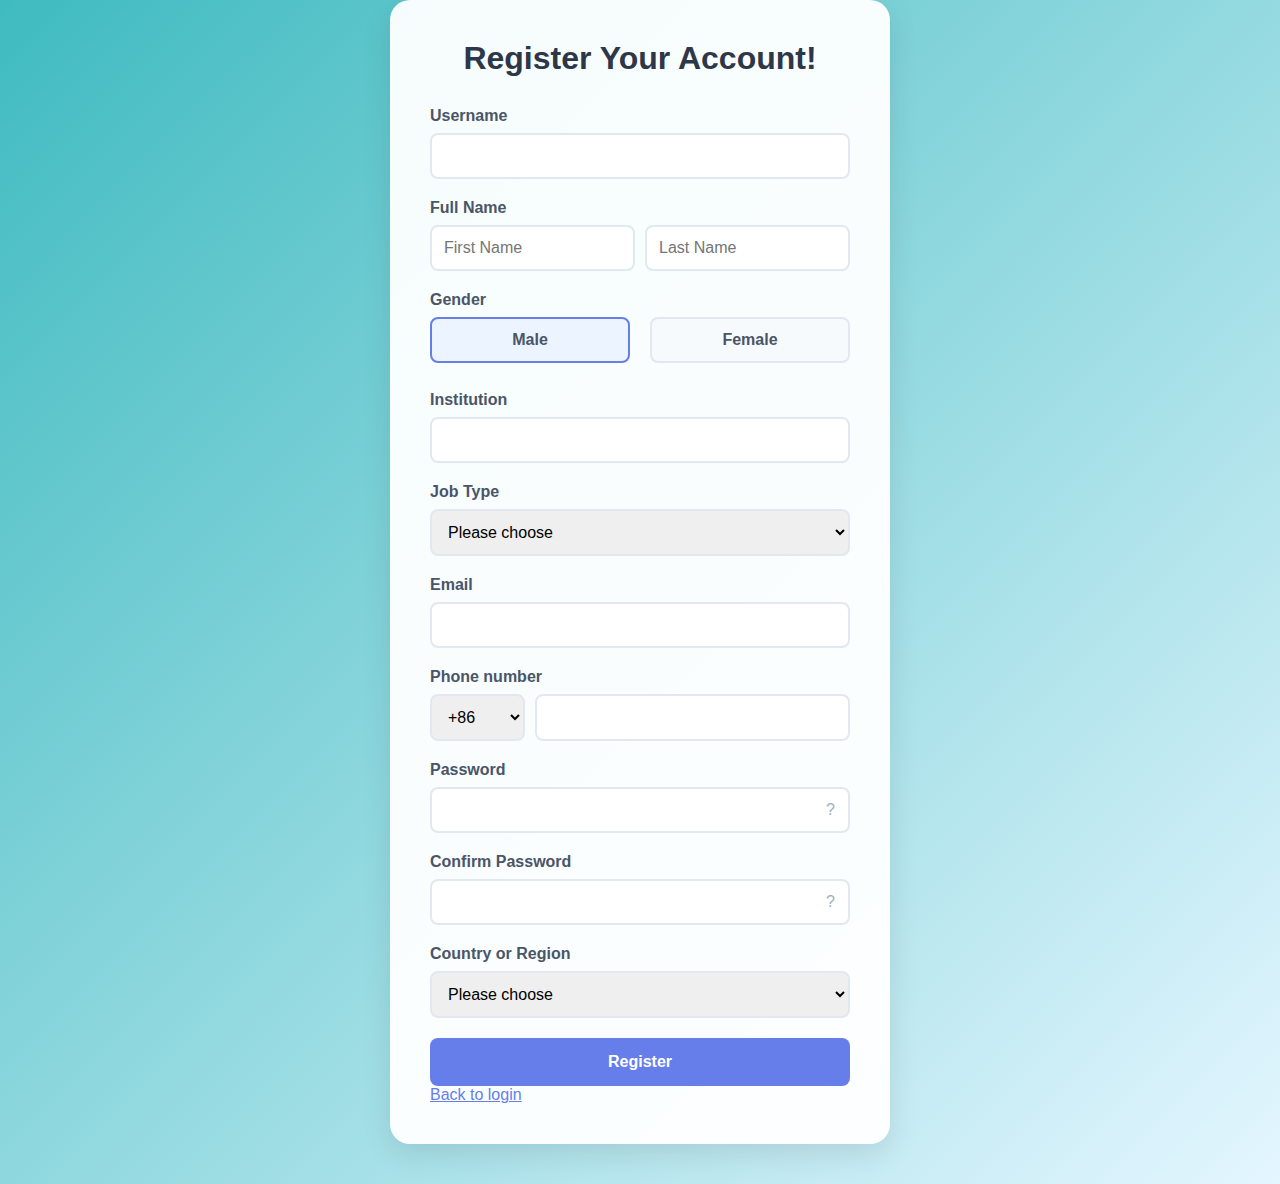
<file: login.html>
<!DOCTYPE html>
<html lang="zh-CN">
<head>
    <meta charset="UTF-8">
    <meta name="viewport" content="width=device-width, initial-scale=1.0">
    <title>Register Your Account!</title>
    <style>
        * {
            margin: 0;
            padding: 0;
            box-sizing: border-box;
            font-family: 'Segoe UI', Tahoma, Geneva, Verdana, sans-serif;
        }

        body {
            min-height: 100vh;
            display: flex;
            justify-content: center;
            align-items: center;
            background: linear-gradient(135deg, #3FBBC0 0%,  #e4f6ff 100%);
            padding: 20px;
        }

        .container {
            background: rgba(255, 255, 255, 0.95);
            padding: 40px;
            border-radius: 20px;
            box-shadow: 0 10px 30px rgba(0, 0, 0, 0.1);
            width: 100%;
            max-width: 500px;
            transform: translateY(-20px);
            transition: all 0.3s ease;
        }

        h1 {
            text-align: center;
            color: #2d3748;
            margin-bottom: 30px;
            font-size: 2em;
        }

        .form-group {
            margin-bottom: 20px;
        }

        label {
            display: block;
            margin-bottom: 8px;
            color: #4a5568;
            font-weight: 600;
        }

        input, select {
            width: 100%;
            padding: 12px;
            border: 2px solid #e2e8f0;
            border-radius: 8px;
            font-size: 16px;
            transition: border-color 0.3s ease;
        }

        input:focus, select:focus {
            outline: none;
            border-color: #667eea;
            box-shadow: 0 0 0 3px rgba(102, 126, 234, 0.1);
        }

        .phone-group {
            display: flex;
            gap: 10px;
        }

        .phone-prefix {
            width: 120px;
        }

        .gender-group {
            display: flex;
            gap: 20px;
        }

        .gender-option {
            flex: 1;
            position: relative;
        }

        .gender-option input {
            display: none;
        }

        .gender-option label {
            display: block;
            padding: 12px;
            background: #f7fafc;
            border: 2px solid #e2e8f0;
            border-radius: 8px;
            text-align: center;
            cursor: pointer;
            transition: all 0.3s ease;
        }

        .gender-option input:checked + label {
            border-color: #667eea;
            background: #ebf4ff;
        }

        .password-container {
            position: relative;
        }

        .toggle-password {
            position: absolute;
            right: 15px;
            top: 50%;
            transform: translateY(-50%);
            cursor: pointer;
            color: #a0aec0;
        }

        button {
            width: 100%;
            padding: 15px;
            background: #667eea;
            color: white;
            border: none;
            border-radius: 8px;
            font-size: 16px;
            font-weight: 600;
            cursor: pointer;
            transition: background 0.3s ease;
        }

        button:hover {
            background: #3FBBC0;
        }
        a{
            color: #667eea;
        }
        .name-group {
            display: flex;
            gap: 10px;
        }
        .name-group input {
            flex: 1;
        }
        @media (max-width: 480px) {
            .container {
                padding: 20px;
            }
        }
    </style>
</head>
<body>
    <div class="container">
        <h1>Register Your Account!</h1>
        <form id="registerForm">
            <!-- name -->
            <div class="form-group">
                <label for="name">Username</label>
                <input type="text" id="name" required>
            </div>

            <div class="form-group">
                <label>Full Name</label>
                <div class="name-group">
                    <input type="text" id="firstName" placeholder="First Name" required>
                    <input type="text" id="lastName" placeholder="Last Name" required>
                </div>
            </div>

            <!-- gender -->
            <div class="form-group">
                <label>Gender</label>
                <div class="gender-group">
                    <div class="gender-option">
                        <input type="radio" name="gender" id="male" value="male" checked>
                        <label for="male">Male</label>
                    </div>
                    <div class="gender-option">
                        <input type="radio" name="gender" id="female" value="female">
                        <label for="female">Female</label>
                    </div>
                </div>
            </div>
            <div class="form-group">
                <label for="institution">Institution</label>
                <input type="text" id="institution" required>
            </div>

            <!--  Job Type -->
            <div class="form-group">
                <label for="jobType">Job Type</label>
                <select id="jobType" required>
                    <option value="">Please choose</option>
                    <option>Student</option>
                    <option>Teacher</option>
                    <option>Researcher</option>
                    <option>Engineer</option>
                    <option>Other</option>
                </select>
            </div>
            <!-- email -->
            <div class="form-group">
                <label for="email">Email</label>
                <input type="email" id="email" required>
            </div>

            <!-- phone number -->
            <div class="form-group">
                <label>Phone number</label>
                <div class="phone-group">
                    <select class="phone-prefix">
                        <option>+86</option>
                        <option>+1</option>
                        <option>+81</option>
                        <option>+82</option>
                        <option>+852</option>
                    </select>
                    <input type="tel" pattern="[0-9]{10,11}" required>
                </div>
            </div>

            <!-- password -->
            <div class="form-group">
                <label for="password">Password</label>
                <div class="password-container">
                    <input type="password" id="password" required minlength="8">
                    <span class="toggle-password" onclick="togglePassword()">?</span>
                </div>
            </div>

            <!-- confirm password -->
            <div class="form-group">
                <label for="confirmPassword">Confirm Password</label>
                <div class="password-container">
                    <input type="password" id="confirmPassword" required minlength="8">
                    <span class="toggle-password" onclick="toggleConfirmPassword()">?</span>
                </div>
            </div>

            <!-- Region -->
            <div class="form-group">
                <label for="country">Country or Region</label>
                <select id="country" required>
                    <option value="">Please choose</option>
                    <option>China</option>
                    <option>Japan</option>
                    <option>Britain</option>
                    <option>Russian</option>
                    <option>United States of America</option>
                </select>
            </div>

            <button type="submit">Register</button>
            <br>
            <a href="login.html">Back to login</a>
        </form>
    </div>

    <script>
        function togglePassword() {
            const passwordField = document.getElementById('password');
            const type = passwordField.getAttribute('type') === 'password' ? 'text' : 'password';
            passwordField.setAttribute('type', type);
        }

        function toggleConfirmPassword() {
            const confirmPasswordField = document.getElementById('confirmPassword');
            const type = confirmPasswordField.getAttribute('type') === 'password' ? 'text' : 'password';
            confirmPasswordField.setAttribute('type', type);
        }

        document.getElementById('registerForm').addEventListener('submit', (e) => {
            e.preventDefault();
            const password = document.getElementById('password').value;
            const confirmPassword = document.getElementById('confirmPassword').value;

            if (password !== confirmPassword) {
                alert('Passwords do not match. Please try again.');
                return;
            }

            alert('Register successfully');
        });
    </script>
</body>
</html>
</file>
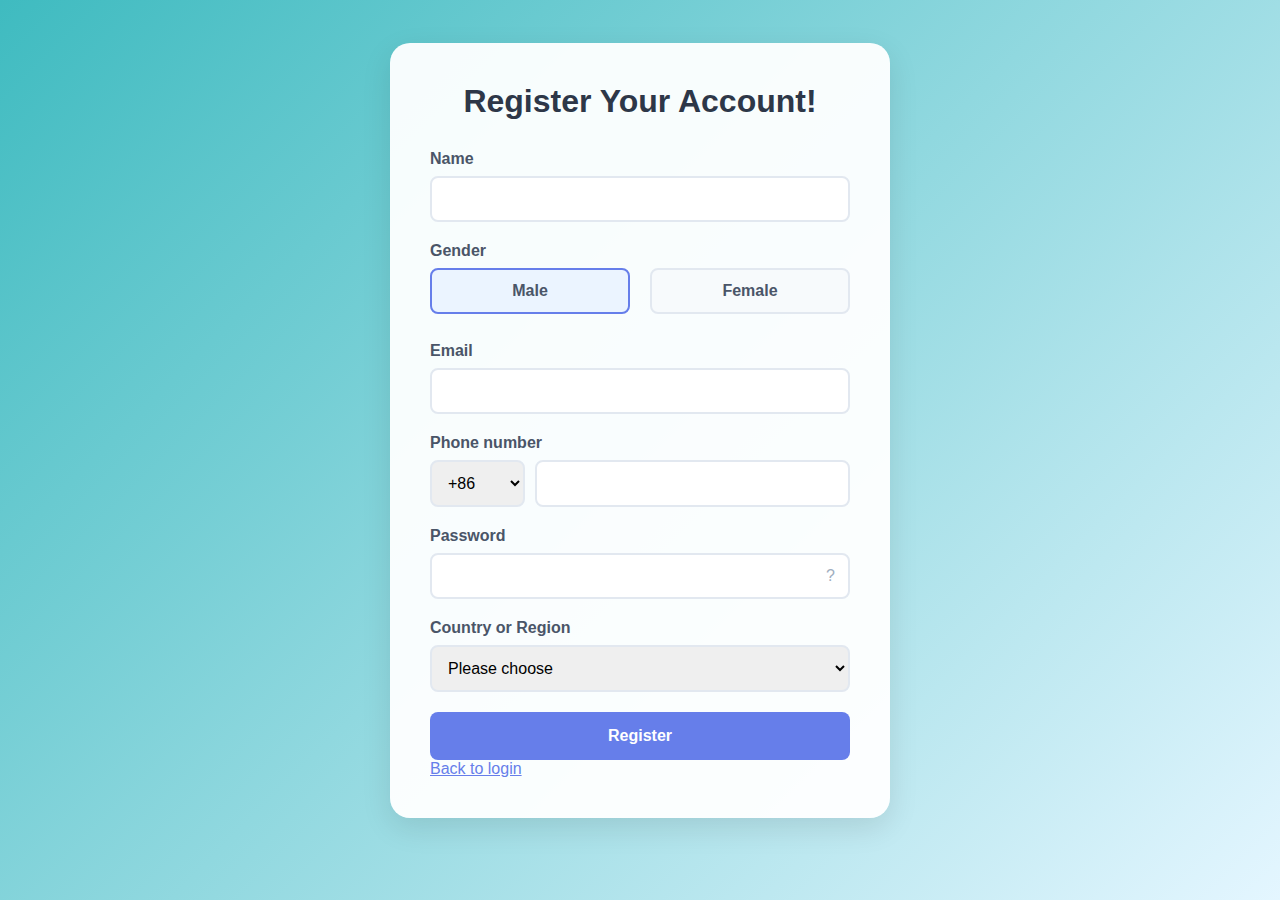
<file: register.html>
<!DOCTYPE html>
<html lang="zh-CN">
<head>
    <meta charset="UTF-8">
    <meta name="viewport" content="width=device-width, initial-scale=1.0">
    <title>Register Your Account!</title>
    <style>
        * {
            margin: 0;
            padding: 0;
            box-sizing: border-box;
            font-family: 'Segoe UI', Tahoma, Geneva, Verdana, sans-serif;
        }

        body {
            min-height: 100vh;
            display: flex;
            justify-content: center;
            align-items: center;
            background: linear-gradient(135deg, #3FBBC0 0%,  #e4f6ff 100%);
            padding: 20px;
        }

        .container {
            background: rgba(255, 255, 255, 0.95);
            padding: 40px;
            border-radius: 20px;
            box-shadow: 0 10px 30px rgba(0, 0, 0, 0.1);
            width: 100%;
            max-width: 500px;
            transform: translateY(-20px);
            transition: all 0.3s ease;
        }

        h1 {
            text-align: center;
            color: #2d3748;
            margin-bottom: 30px;
            font-size: 2em;
        }

        .form-group {
            margin-bottom: 20px;
        }

        label {
            display: block;
            margin-bottom: 8px;
            color: #4a5568;
            font-weight: 600;
        }

        input, select {
            width: 100%;
            padding: 12px;
            border: 2px solid #e2e8f0;
            border-radius: 8px;
            font-size: 16px;
            transition: border-color 0.3s ease;
        }

        input:focus, select:focus {
            outline: none;
            border-color: #667eea;
            box-shadow: 0 0 0 3px rgba(102, 126, 234, 0.1);
        }

        .phone-group {
            display: flex;
            gap: 10px;
        }

        .phone-prefix {
            width: 120px;
        }

        .gender-group {
            display: flex;
            gap: 20px;
        }

        .gender-option {
            flex: 1;
            position: relative;
        }

        .gender-option input {
            display: none;
        }

        .gender-option label {
            display: block;
            padding: 12px;
            background: #f7fafc;
            border: 2px solid #e2e8f0;
            border-radius: 8px;
            text-align: center;
            cursor: pointer;
            transition: all 0.3s ease;
        }

        .gender-option input:checked + label {
            border-color: #667eea;
            background: #ebf4ff;
        }

        .password-container {
            position: relative;
        }

        .toggle-password {
            position: absolute;
            right: 15px;
            top: 50%;
            transform: translateY(-50%);
            cursor: pointer;
            color: #a0aec0;
        }

        button {
            width: 100%;
            padding: 15px;
            background: #667eea;
            color: white;
            border: none;
            border-radius: 8px;
            font-size: 16px;
            font-weight: 600;
            cursor: pointer;
            transition: background 0.3s ease;
        }

        button:hover {
            background: #3FBBC0;
        }
        a{
            color: #667eea;
        }
        @media (max-width: 480px) {
            .container {
                padding: 20px;
            }
        }
    </style>
</head>
<body>
    <div class="container">
        <h1>Register Your Account!</h1>
        <form id="registerForm">
            <!-- name -->
            <div class="form-group">
                <label for="name">Name</label>
                <input type="text" id="name" required>
            </div>

            <!-- gender -->
            <div class="form-group">
                <label>Gender</label>
                <div class="gender-group">
                    <div class="gender-option">
                        <input type="radio" name="gender" id="male" value="male" checked>
                        <label for="male">Male</label>
                    </div>
                    <div class="gender-option">
                        <input type="radio" name="gender" id="female" value="female">
                        <label for="female">Female</label>
                    </div>
                </div>
            </div>

            <!-- email -->
            <div class="form-group">
                <label for="email">Email</label>
                <input type="email" id="email" required>
            </div>

            <!-- phone number -->
            <div class="form-group">
                <label>Phone number</label>
                <div class="phone-group">
                    <select class="phone-prefix">
                        <option>+86</option>
                        <option>+1</option>
                        <option>+81</option>
                        <option>+82</option>
                        <option>+852</option>
                    </select>
                    <input type="tel" pattern="[0-9]{10,11}" required>
                </div>
            </div>

            <!-- password -->
            <div class="form-group">
                <label for="password">Password</label>
                <div class="password-container">
                    <input type="password" id="password" required minlength="8">
                    <span class="toggle-password" onclick="togglePassword()">?</span>
                </div>
            </div>

            <!-- Region -->
            <div class="form-group">
                <label for="country">Country or Region</label>
                <select id="country" required>
                    <option value="">Please choose</option>
                    <option>China</option>
                    <option>Japan</option>
                    <option>Britain</option>
                    <option>Russian</option>
                    <option>United States of America</option>
                </select>
            </div>

            <button type="submit">Register</button>
            <br>
            <a href="login.html">Back to login</a>
        </form>
    </div>

    <script>
        function togglePassword() {
            const passwordField = document.getElementById('password');
            const type = passwordField.getAttribute('type') === 'password' ? 'text' : 'password';
            passwordField.setAttribute('type', type);
        }

        document.getElementById('registerForm').addEventListener('submit', (e) => {
            e.preventDefault();
            alert('Register successfully');
        });
    </script>
</body>
</html>
</file>
